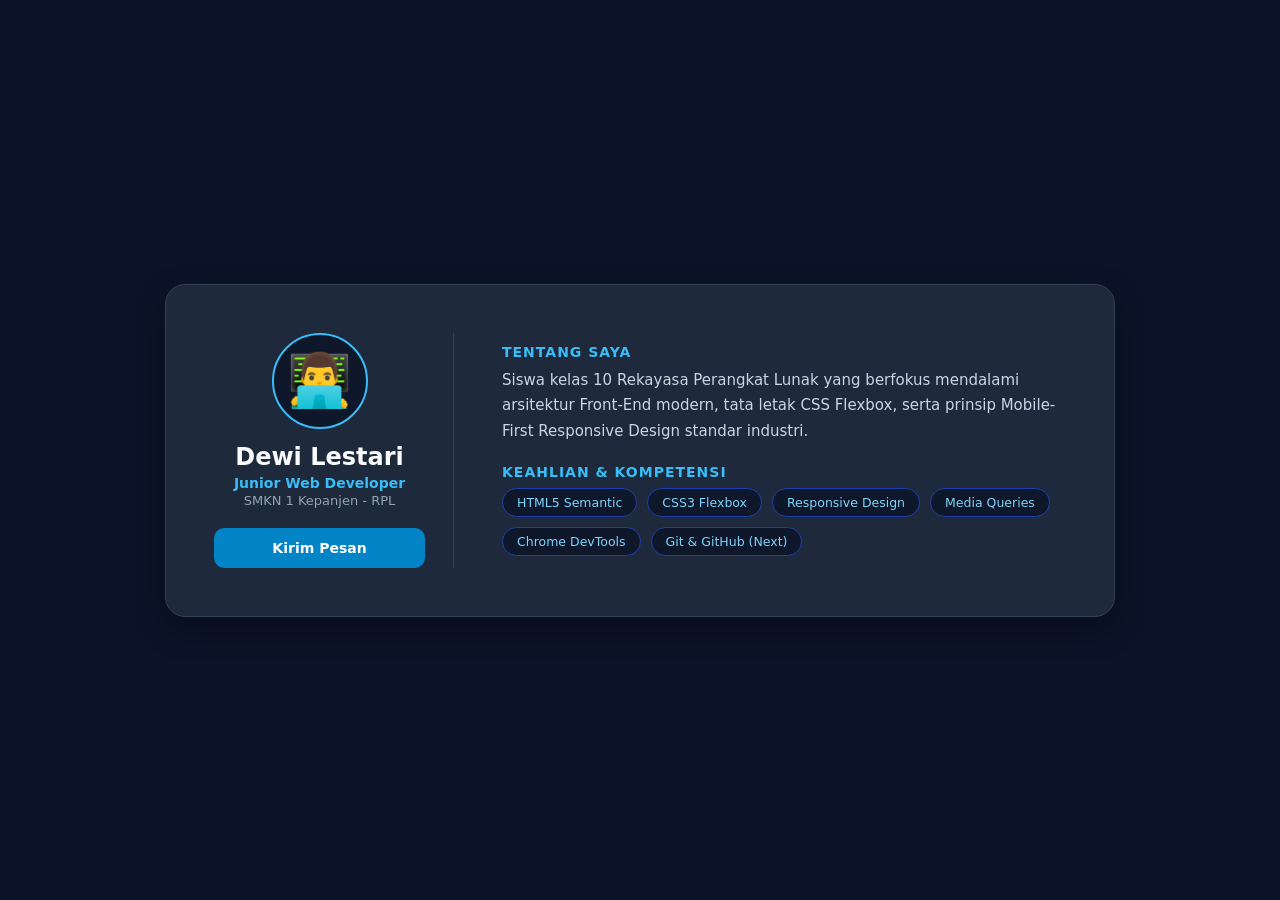
<file: index.html>
<!DOCTYPE html>
<html lang="id">
<head>
    <meta charset="UTF-8">
    <meta name="viewport" content="width=device-width, initial-scale=1.0">
    <title>Profil Digital - Dewi Lestari</title>
    <link rel="stylesheet" href="style.css">
</head>
<body>

    <main class="page-wrapper">
        <article class="profile-card">

            <header class="card-aside">
                <div class="avatar-box">
                    <span class="avatar-icon">👨‍💻</span>
                </div>
                <h1 class="student-name">Dewi Lestari</h1>
                <p class="student-role"> Junior Web Developer</p>
                <p class="student-school">SMKN 1 Kepanjen - RPL</p>
                <a href="mailto:dewirplkanesa@gmail.com" class="btn-contact">Kirim Pesan</a> 

            </header>

            <section class="card-content">
                <div class="bio-section">
                    <h2 class="section-heading">Tentang Saya</h2>
                    <p class="bio-text">
                        Siswa kelas 10 Rekayasa Perangkat Lunak yang berfokus mendalami 
                        arsitektur Front-End modern, tata letak CSS Flexbox, serta prinsip 
                         Mobile-First Responsive Design standar industri.
                    </p>
                </div>
                                
                 <div class="skills-section">
                    <h2 class="section-heading">Keahlian & Kompetensi</h2>
                    <div class="skill-matrix">
                    <div class="skill-badge">HTML5 Semantic</div>
                    <div class="skill-badge">CSS3 Flexbox</div>
                    <div class="skill-badge">Responsive Design</div>
                    <div class="skill-badge">Media Queries</div>
                    <div class="skill-badge">Chrome DevTools</div>
                    <div class="skill-badge">Git & GitHub (Next)</div>
                </div>
            </div>
        </section>                
    </article>
  </main> 

</body>
</html>
</file>
<file: style.css>
/* ===== 1. RESET & VARIABEL GLOBAL ===== */
* {
    margin: 0;
    padding: 0;
    box-sizing: border-box;
}

body {
    font-family: 'Segoe UI', system-ui, -apple-system, sans-serif;
    background-color: #0b1329; /*Latar gelap modern */
    color: #e2e8f0;
    min-height: 100vh;
    display: flex;
    justify-content: center;
    align-items: center;
    padding: 16px;
}

.page-wrapper {
    width: 100%;
    max-width: 820px;
}

/* ===== 2. KARTU PROFIL (MOBILE: COLUMN) ===== */
.profile-card {
    background-color: #1e293b;
    border: 1px solid #334155;
    border-radius: 20px;
    padding: 24px;
    box-shadow: 0 12px 30px rgba(0, 0, 0, 0.35);
    display: flex;
    flex-direction: column; /* Bertumpuk vertikal di HP */
    gap: 24px;
}

/* ===== 3. BAGIAN ASIDE / HEADER PROFIL ===== */
.card-aside {
    display: flex;
    flex-direction: column;
    align-items: center;
    text-align: center;
    padding-bottom: 20px;
    border-bottom: 1px solid #334155;
}

.avatar-box {
    width: 84px;
    height: 84px;
    background: #0f172a;
    border: 2px solid #38bdf8;
    border-radius: 50%;
    display: flex;
    justify-content: center;
    align-items: center;
    font-size: 46px;
    margin-bottom: 14px;
    /*tantangan: Efek transisi pada avatar */
    transition: tranfrorm 0.3 ease;
}

/*tantangan:hover avatar membesar*/
.avatar-box:hover {
    transform: scale(1.08);
}

.student-name {
    font-size: 22px;
    color: #f8fafc;
    font-weight: 700;
}

.student-role {
    color: #38bdf8;
    font-size: 14px;
    font-weight: 600;
    margin-top: 4px;
}

.student-school {
    color: #94a3b8;
    font-size: 13px;
    margin-top: 2px;
}

.btn-contact {
    margin-top: 16px;
    display: inline-block;
    width: 100%;  /* Tombol lebar penuh di HP */
    text-align: center;
    background-color: #0284c7;
    color: #ffffff;
    text-decoration: none;
    padding: 12px 20px;
    border-radius: 10px;
    font-weight: 600;
    font-size: 14px;
    transition: all 0.2s ease;
}

.btn-contact:hover {
    background-color: #0369a1;
    transform: translateY(-2px);
}

/* ===== 4. BAGIAN KONTEN DETAIL ===== */
.card-content {
    display: flex;
    flex-direction: column;
    gap: 20px;
}

.section-heading {
    font-size: 14px;
    color: #38bdf8;
    text-transform: uppercase;
    letter-spacing: 1px;
    margin-bottom: 8px;
    font-weight: 700;
}

.bio-text {
    font-size: 14px;
    line-height: 1.7;
    color: #cbd5e1;
}

/* Skill Matrix dengan Flex Wrap */
.skill-matrix {
    display: flex;
    flex-wrap: wrap; /* Otomatis turun baris jika layar sempit */
    gap: 10px;
}

.skill-badge {
    background-color: #0f172a;
 border: 1px solid #1e40af;
 color: #7dd3fc;
 padding: 6px 14px;
 border-radius: 20px;
 font-size: 12.5px;
 font-weight: 500;
 /*tantangan: efek transisi pada badge */
 transition: all 0.2s ease;
}

/* TANTANGAN: Hover badge bergeser ke atas */
.skill-badge:hover {
    border-color: #38bdf8;
    background-color: #1e293b;
    transform: translateY(-3px);
}

/* Sembunyikan section extra secara default di mobile */
.extra-section {
    display: none;
}

/* ===== 5. MEDIA QUERIES: TABLET & DESKTOP (>= 680px) ===== */
@media screen and (min-width:680px) {
    body {
        padding: 32px;
    }

    .profile-card {
        flex-direction: row;/* Berubah menjadi 2 Kolom Berdampingan */
        align-items: stretch;
        padding: 36px;
        gap: 36px;
    }

    .card-aside {
        width: 240px;/* Lebar tetap untuk kolom aside di desktop */
        flex-shrink: 0;
        padding-bottom: 0;
        padding-right: 28px;
        border-bottom: none;/* Hilangkan garis bawah */
        border-right: 1px solid #334155;/* Ganti dengan garis pembatas vertikal */
        justify-content: center;
    }

    .avatar-box {
        width: 96px;
        height: 96px;
        font-size: 52px;
    }

    .student-name {
        font-size: 24px;
    }

    .btn-contact {
        width: 100%;
        margin-top: 20px;
    }

    .card-content {
        flex: 1;/* Mengisi sisa ruang kosong di sebelah kanan */
        justify-content: center;
    }

    .bio-text {
        font-size: 15px;
    }
}

/* ===== 6. TANTANGAN: BREAKPOINT DESKTOP LEBAR (>= 1024px) ===== */
@media screen and (min-width: 1024px) {
    .page-wrapper{
        max-width: 950px; /* Melebarkan kontainer utama */
    }

    .profile-card {
        padding: 48px;
        gap: 48px;
        background-color: #1e293b;
    }

    /* Munculkan section extra khusus di layar lebar */
    .extra-section {
        display: block;
        margin-top: 10px;
        padding-top: 15px;
        border-top: 1px dashed #334155;
    }
}
</file>
<file: modul-2.css>
/* ===== 1. RESET & VARIABEL GLOBAL ===== */
* {
    margin: 0;
    padding: 0;
    box-sizing: border-box;
}

body {
    font-family: 'Segoe UI', system-ui, -apple-system, sans-serif;
    background-color: #0b1329; /*Latar gelap modern */
    color: #e2e8f0;
    min-height: 100vh;
    display: flex;
    justify-content: center;
    align-items: center;
    padding: 16px;
}

.page-wrapper {
    width: 100%;
    max-width: 820px;
}

/* ===== 2. KARTU PROFIL (MOBILE: COLUMN) ===== */
.profile-card {
    background-color: #1e293b;
    border: 1px solid #334155;
    border-radius: 20px;
    padding: 24px;
    box-shadow: 0 12px 30px rgba(0, 0, 0, 0.35);
    display: flex;
    flex-direction: column; /* Bertumpuk vertikal di HP */
    gap: 24px;
}

/* ===== 3. BAGIAN ASIDE / HEADER PROFIL ===== */
.card-aside {
    display: flex;
    flex-direction: column;
    align-items: center;
    text-align: center;
    padding-bottom: 20px;
    border-bottom: 1px solid #334155;
}

.avatar-box {
    width: 84px;
    height: 84px;
    background: #0f172a;
    border: 2px solid #38bdf8;
    border-radius: 50%;
    display: flex;
    justify-content: center;
    align-items: center;
    font-size: 46px;
    margin-bottom: 14px;
    /*tantangan: Efek transisi pada avatar */
    transition: tranfrorm 0.3 ease;
}

/*tantangan:hover avatar membesar*/
.avatar-box:hover {
    transform: scale(1.08);
}

.student-name {
    font-size: 22px;
    color: #f8fafc;
    font-weight: 700;
}

.student-role {
    color: #38bdf8;
    font-size: 14px;
    font-weight: 600;
    margin-top: 4px;
}

.student-school {
    color: #94a3b8;
    font-size: 13px;
    margin-top: 2px;
}

.btn-contact {
    margin-top: 16px;
    display: inline-block;
    width: 100%;  /* Tombol lebar penuh di HP */
    text-align: center;
    background-color: #0284c7;
    color: #ffffff;
    text-decoration: none;
    padding: 12px 20px;
    border-radius: 10px;
    font-weight: 600;
    font-size: 14px;
    transition: all 0.2s ease;
}

.btn-contact:hover {
    background-color: #0369a1;
    transform: translateY(-2px);
}

/* ===== 4. BAGIAN KONTEN DETAIL ===== */
.card-content {
    display: flex;
    flex-direction: column;
    gap: 20px;
}

.section-heading {
    font-size: 14px;
    color: #38bdf8;
    text-transform: uppercase;
    letter-spacing: 1px;
    margin-bottom: 8px;
    font-weight: 700;
}

.bio-text {
    font-size: 14px;
    line-height: 1.7;
    color: #cbd5e1;
}

/* Skill Matrix dengan Flex Wrap */
.skill-matrix {
    display: flex;
    flex-wrap: wrap; /* Otomatis turun baris jika layar sempit */
    gap: 10px;
}

.skill-badge {
    background-color: #0f172a;
 border: 1px solid #1e40af;
 color: #7dd3fc;
 padding: 6px 14px;
 border-radius: 20px;
 font-size: 12.5px;
 font-weight: 500;
 /*tantangan: efek transisi pada badge */
 transition: all 0.2s ease;
}

/* TANTANGAN: Hover badge bergeser ke atas */
.skill-badge:hover {
    border-color: #38bdf8;
    background-color: #1e293b;
    transform: translateY(-3px);
}

/* Sembunyikan section extra secara default di mobile */
.extra-section {
    display: none;
}

/* ===== 5. MEDIA QUERIES: TABLET & DESKTOP (>= 680px) ===== */
@media screen and (min-width:680px) {
    body {
        padding: 32px;
    }

    .profile-card {
        flex-direction: row;/* Berubah menjadi 2 Kolom Berdampingan */
        align-items: stretch;
        padding: 36px;
        gap: 36px;
    }

    .card-aside {
        width: 240px;/* Lebar tetap untuk kolom aside di desktop */
        flex-shrink: 0;
        padding-bottom: 0;
        padding-right: 28px;
        border-bottom: none;/* Hilangkan garis bawah */
        border-right: 1px solid #334155;/* Ganti dengan garis pembatas vertikal */
        justify-content: center;
    }

    .avatar-box {
        width: 96px;
        height: 96px;
        font-size: 52px;
    }

    .student-name {
        font-size: 24px;
    }

    .btn-contact {
        width: 100%;
        margin-top: 20px;
    }

    .card-content {
        flex: 1;/* Mengisi sisa ruang kosong di sebelah kanan */
        justify-content: center;
    }

    .bio-text {
        font-size: 15px;
    }
}

/* ===== 6. TANTANGAN: BREAKPOINT DESKTOP LEBAR (>= 1024px) ===== */
@media screen and (min-width: 1024px) {
    .page-wrapper{
        max-width: 950px; /* Melebarkan kontainer utama */
    }

    .profile-card {
        padding: 48px;
        gap: 48px;
        background-color: #1e293b;
    }

    /* Munculkan section extra khusus di layar lebar */
    .extra-section {
        display: block;
        margin-top: 10px;
        padding-top: 15px;
        border-top: 1px dashed #334155;
    }
}
</file>
